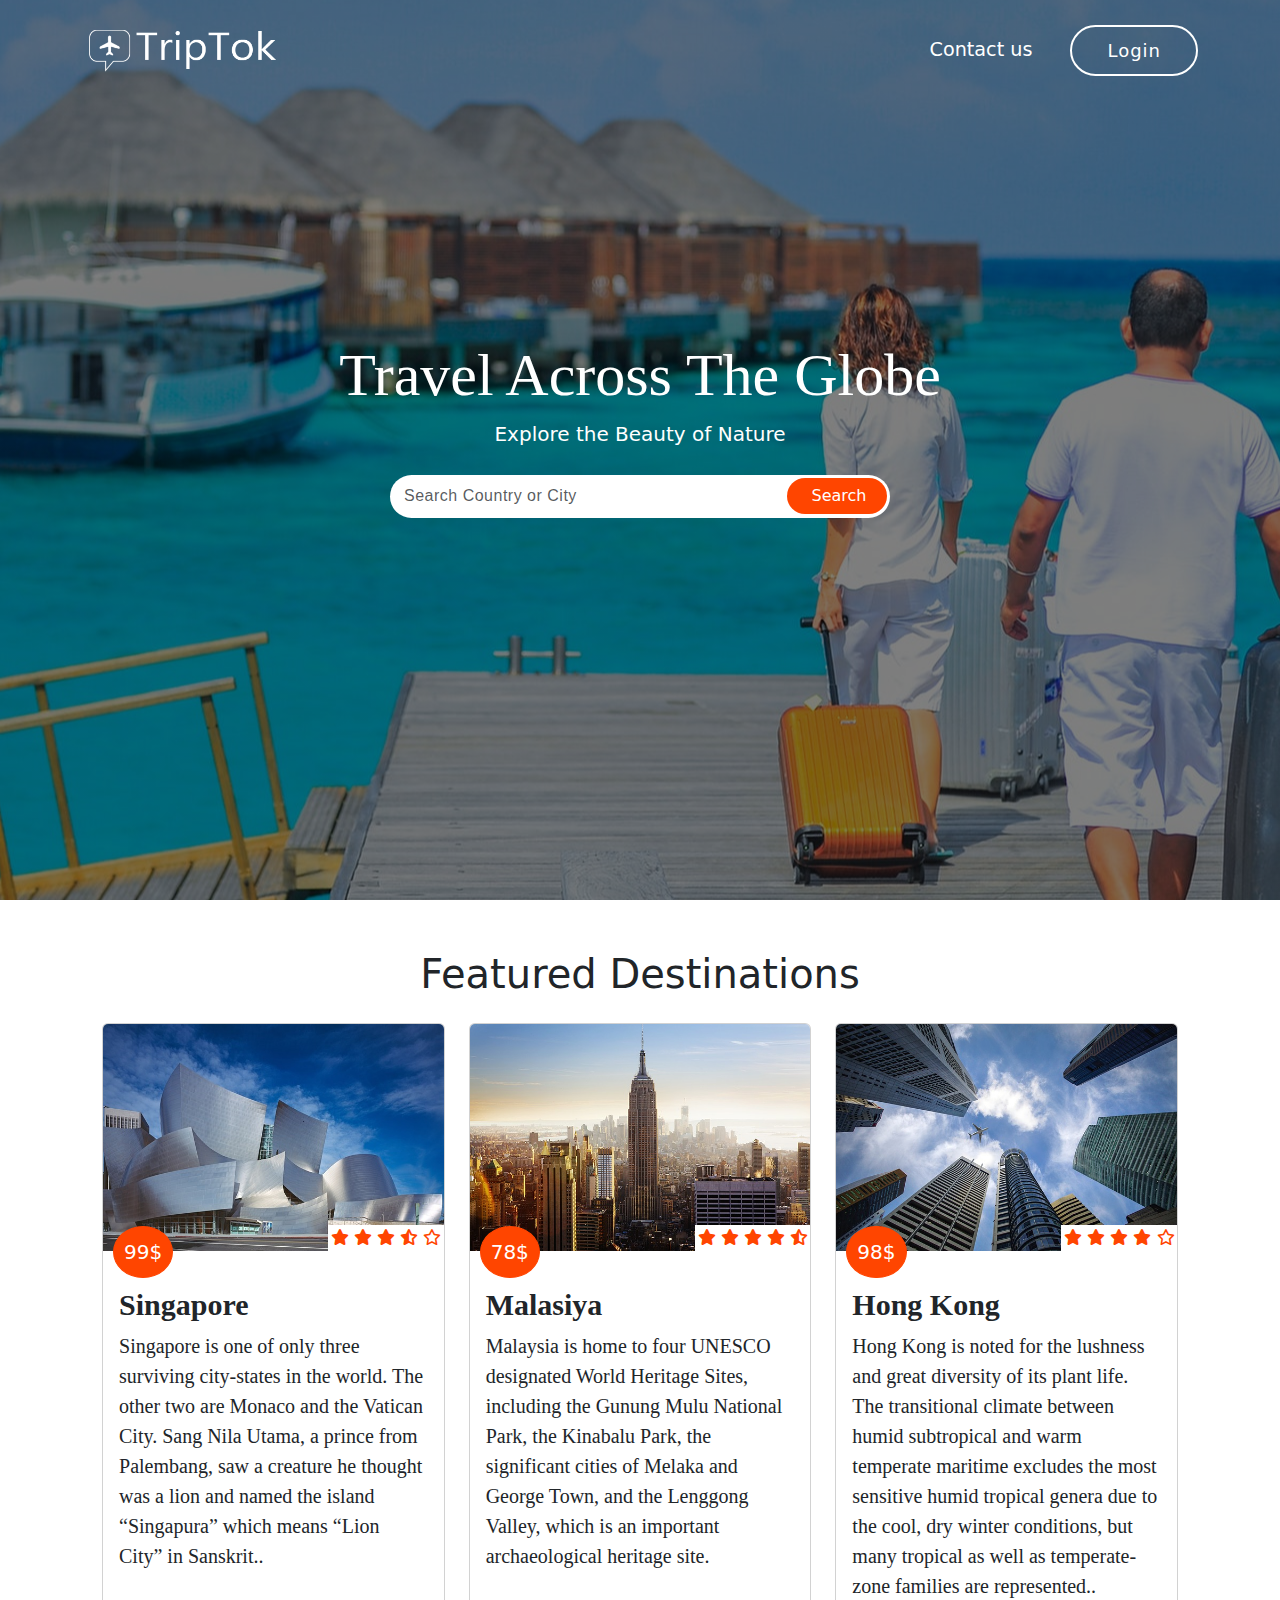
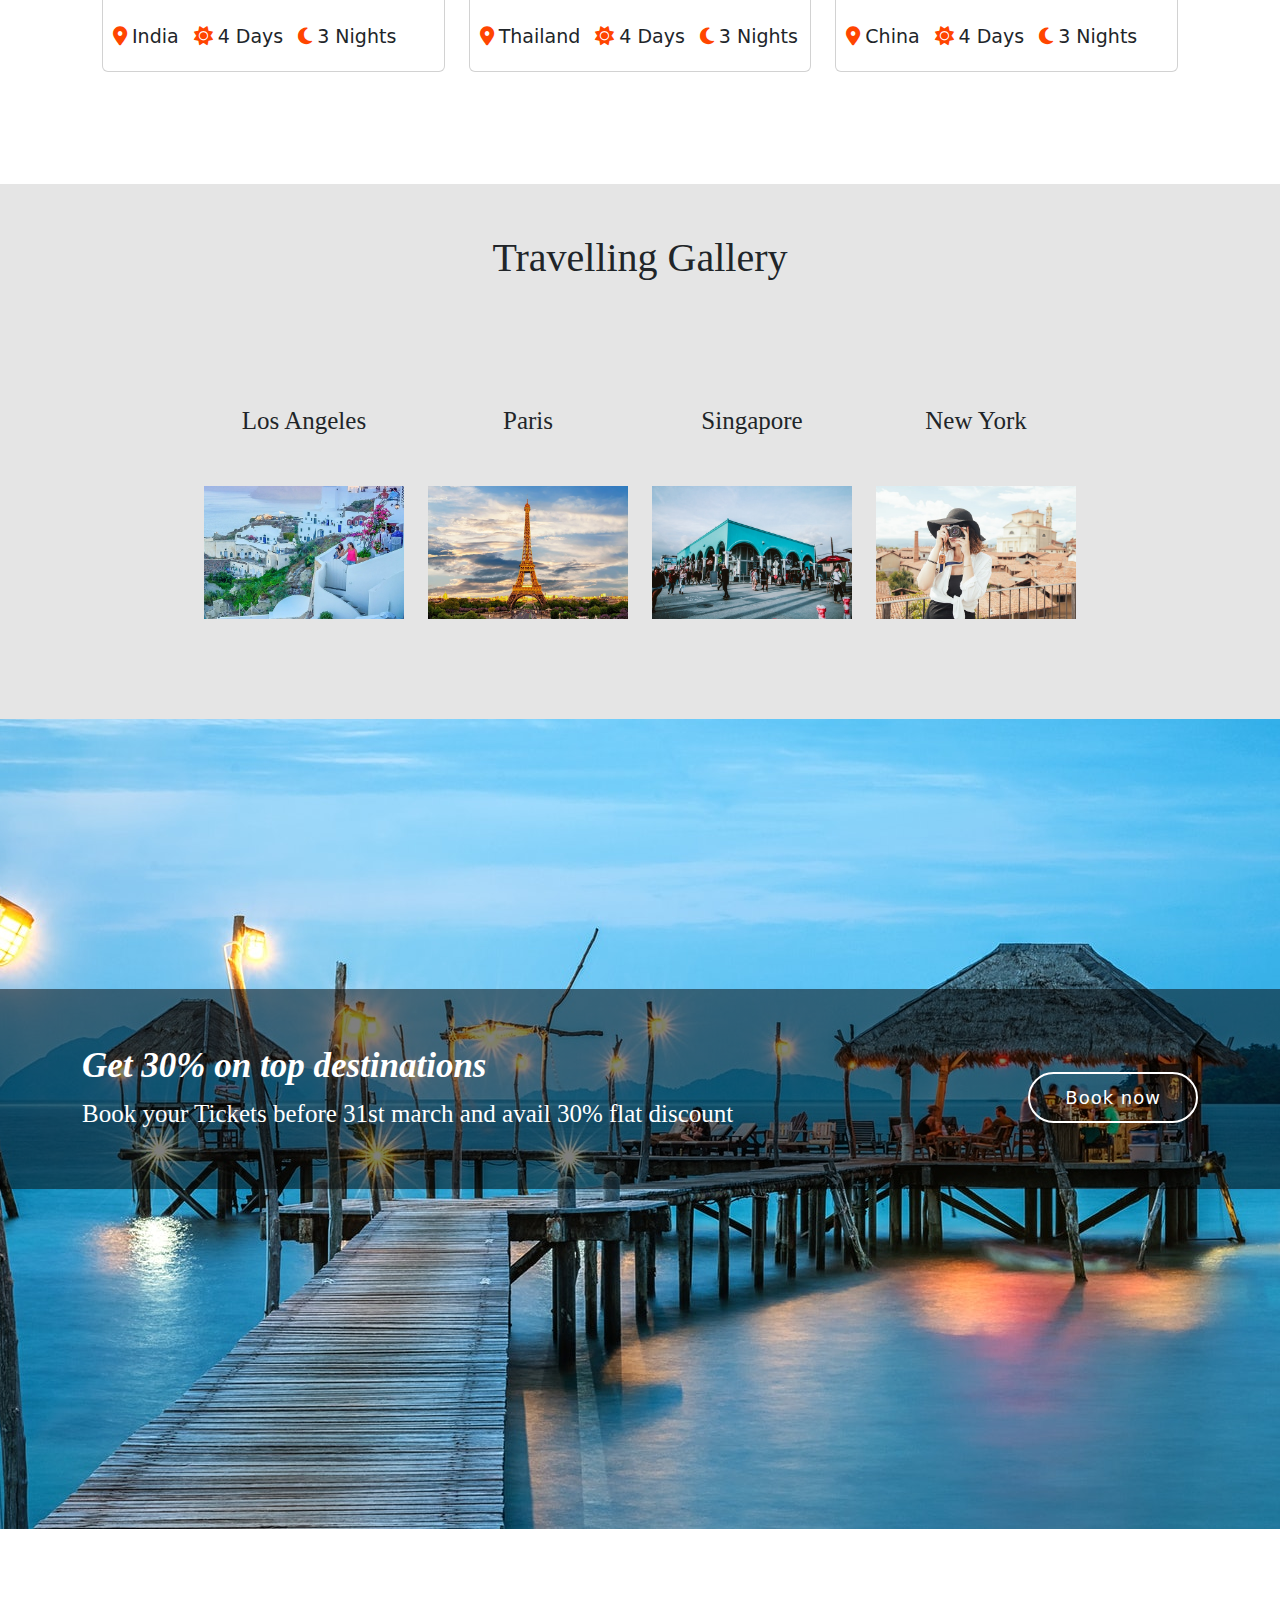
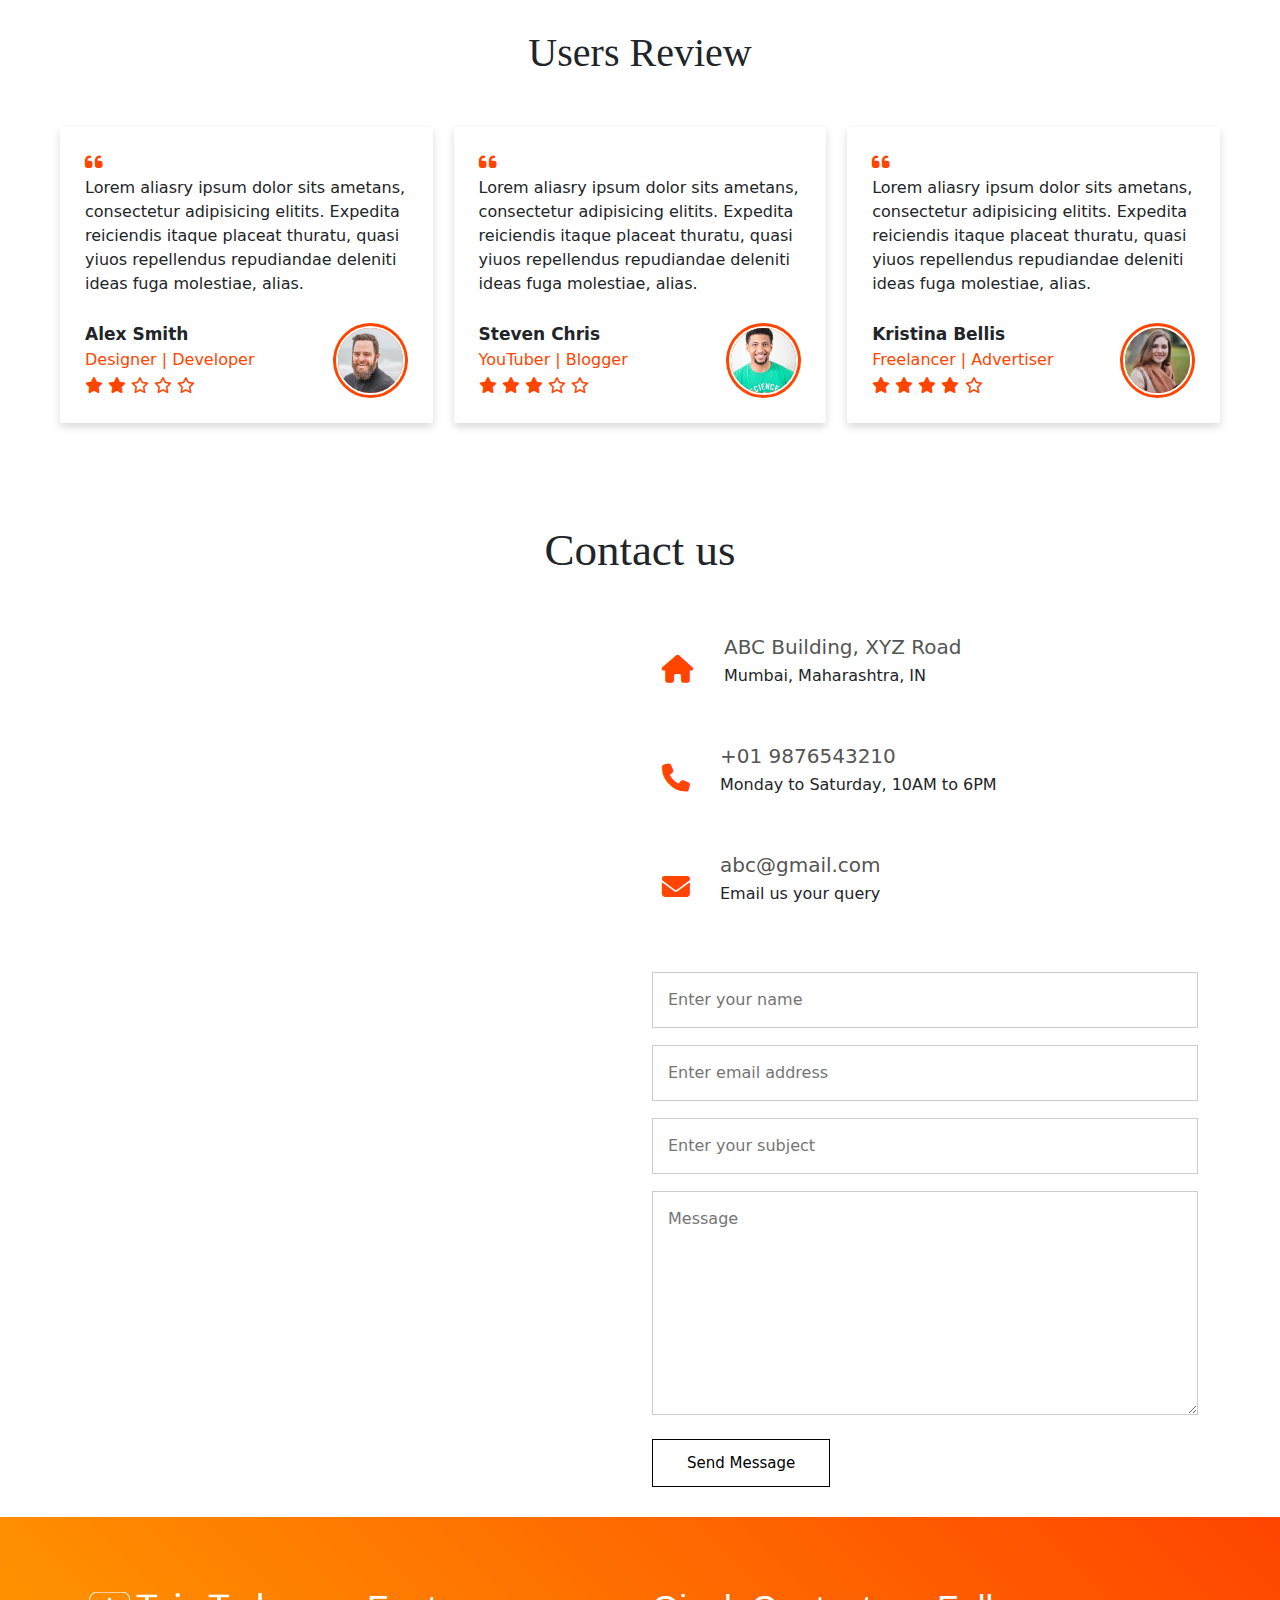
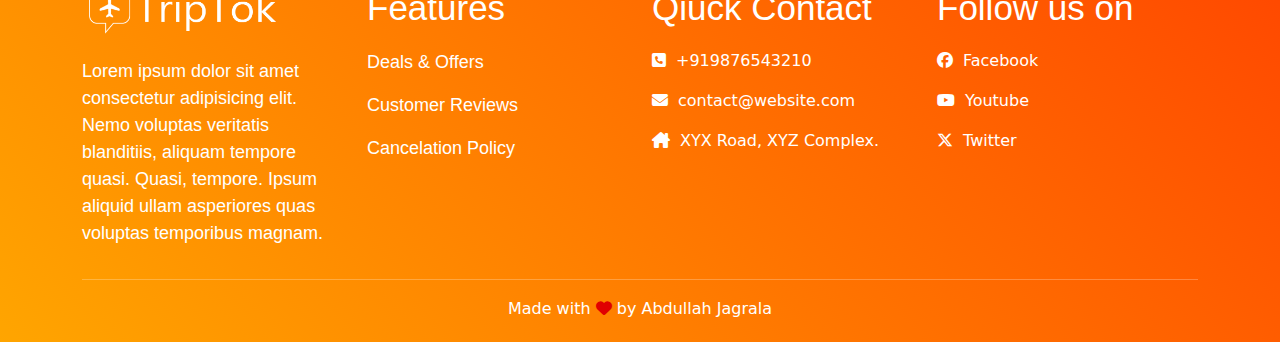
<file: index.html>
<!DOCTYPE html>
<html lang="en">

<head>
    <meta charset="UTF-8">
    <meta name="viewport" content="width=device-width, initial-scale=1.0">
    <title>TripTok</title>
    <link rel="icon" href="/images/triptok-logo.png" type="image/png">

    <link rel="stylesheet" href="css/style.css">
    <link rel="stylesheet" href="css/responsive.css">

    <link href="https://cdn.jsdelivr.net/npm/bootstrap@5.0.2/dist/css/bootstrap.min.css" rel="stylesheet">

    <link rel="stylesheet" href="https://cdnjs.cloudflare.com/ajax/libs/font-awesome/6.4.2/css/all.min.css" />



</head>

<body>
    <div class="banner">

        <header>

            <nav class="navbar navbar-expand-lg navigation-wrap">
                <div class="container">
                    <a class="navbar-brand" href="#">
                        <img src="images/triptok.png" alt="logo" class="img-fluid img-logo">
                    </a>
                    <button class="navbar-toggler" type="button" data-bs-toggle="collapse" data-bs-target="#navbarNav"
                        aria-controls="navbarNav" aria-expanded="false"  aria-label="Toggle navigation">
                        <span class="navbar-toggler-icon">
                            <i class="fa-solid fa-bars" style="color: #ffffff;"></i>
                        </span>
                    </button>
                    <div class="collapse navbar-collapse" id="navbarNav">
                        <ul class="navbar-nav ms-auto">
                            <li class="nav-item">
                                <a class="nav-link" href="#contact">Contact us</a>
                            </li>
                            <li class="nav-item">
                                <a class="btn main-btn" href="./Login-Page/login-Page.html">Login</a>
                            </li>
                        </ul>
                    </div>
                </div>
            </nav>

            <div class="container">
                <div class="row">
                    <h1 class="main-head">Travel across the globe</h1>
                    <p class="sub-head">Explore the Beauty of Nature</p>
                </div>
                <div class="input-group">
                    <input type="text" name="Search" id="search" class="form-control"
                        placeholder="Search Country or City">
                    <div class="input-group-append">
                        <button type="submit" class="input-group-text btn">Search</button>
                    </div>
                </div>
            </div>

        </header>

    </div>

    <!-- features -->

    <section id="features">
        <div class="container">
            <h1>Featured Destinations</h1>

            <div class="row card-group m-lg-2 m-md-3 m-sm-1">
                <div class="col-lg-4 mb-1">
                    <div class="card h-100">
                        <img src="/images/1.jpg" class="card-img-top" alt="Singapore">
                        <div class="money-rating">
                            <div class="money">99$</div>
                            <div class="rating">
                                <i class="fa-solid fa-star "></i>
                                <i class="fa-solid fa-star"></i>
                                <i class="fa-solid fa-star"></i>
                                <i class="fa-solid fa-star-half-stroke"></i>
                                <i class="fa-regular fa-star"></i>
                            </div>
                        </div>
                        <div class="card-body">
                            <h5 class="card-title card-head">Singapore</h5>
                            <p class="card-text card-para">Singapore is one of only three surviving city-states in the
                                world. The other two are Monaco and the Vatican City. Sang Nila Utama, a prince from
                                Palembang, saw a creature he thought was a lion and named the island “Singapura” which
                                means
                                “Lion City” in Sanskrit..</p>
                        </div>
                        <div class="tour-pkgs">
                            <div class="location">
                                <i class="fa-solid fa-location-dot fa-bounce"></i>
                                <p>India</p>
                            </div>
                            <div class="day">
                                <i class="fa-solid fa-sun"></i>
                                <p>4 Days</p>
                            </div>
                            <div class="night">
                                <i class="fa-solid fa-moon"></i>
                                <p>3 Nights</p>
                            </div>
                        </div>
                    </div>
                </div>
                <div class="col-lg-4 mb-1">
                    <div class="card h-100">
                        <img src="/images/2.jpg" class="card-img-top" alt="Malasiya">
                        <div class="money-rating">
                            <div class="money">78$</div>
                            <div class="rating">
                                <i class="fa-solid fa-star"></i>
                                <i class="fa-solid fa-star"></i>
                                <i class="fa-solid fa-star"></i>
                                <i class="fa-solid fa-star"></i>
                                <i class="fa-solid fa-star-half-stroke"></i>
                            </div>
                        </div>
                        <div class="card-body">
                            <h5 class="card-title card-head">Malasiya</h5>
                            <p class="card-text card-para">Malaysia is home to four UNESCO designated World Heritage
                                Sites,
                                including the Gunung Mulu National Park, the Kinabalu Park, the significant cities of
                                Melaka
                                and George Town, and the Lenggong Valley, which is an important archaeological heritage
                                site.</p>
                        </div>
                        <div class="tour-pkgs">
                            <div class="location">
                                <i class="fa-solid fa-location-dot fa-bounce"></i>
                                <p>Thailand</p>
                            </div>
                            <div class="day">
                                <i class="fa-solid fa-sun"></i>
                                <p>4 Days</p>
                            </div>
                            <div class="night">
                                <i class="fa-solid fa-moon"></i>
                                <p>3 Nights</p>
                            </div>
                        </div>
                    </div>
                </div>
                <div class="col-lg-4 mb-1">
                    <div class="card h-100">
                        <img src="/images/3.jpg" class="card-img-top" alt="Hong Kong">
                        <div class="money-rating">
                            <div class="money">98$</div>
                            <div class="rating">
                                <i class="fa-solid fa-star"></i>
                                <i class="fa-solid fa-star"></i>
                                <i class="fa-solid fa-star"></i>
                                <i class="fa-solid fa-star"></i>
                                <i class="fa-regular fa-star"></i>
                            </div>
                        </div>
                        <div class="card-body">
                            <h5 class="card-title card-head">Hong Kong</h5>
                            <p class="card-text card-para">Hong Kong is noted for the lushness and great diversity of
                                its
                                plant life. The transitional climate between humid subtropical and warm temperate
                                maritime
                                excludes the most sensitive humid tropical genera due to the cool, dry winter
                                conditions,
                                but many tropical as well as temperate-zone families are represented..</p>
                        </div>
                        <div class="tour-pkgs">
                            <div class="location">
                                <i class="fa-solid fa-location-dot fa-bounce"></i>
                                <p>China</p>
                            </div>
                            <div class="day">
                                <i class="fa-solid fa-sun"></i>
                                <p>4 Days</p>
                            </div>
                            <div class="night">
                                <i class="fa-solid fa-moon"></i>
                                <p>3 Nights</p>
                            </div>
                        </div>
                    </div>
                </div>
            </div>
        </div>
    </section>


    <!-- Travelling-Gallery -->

    <section id="t-gallery">
        <div class="container">
            <h1>Travelling Gallery</h1>
            <div class="row g-grid g-4">
                <div class="col-lg-3 col-sm-10">
                    <h1>Los Angeles</h1>
                    <img src="/images/travel-1.jpg" class="card-img-top" alt="">

                </div>
                <div class="col-lg-3 col-sm-10">
                    <h1>Paris</h1>
                    <img src="/images/travel-2.jpg" class="card-img-top" alt="">

                </div>
                <div class="col-lg-3 col-sm-10">
                    <h1>Singapore</h1>
                    <img src="/images/travel-3.jpg" class="card-img-top" alt="">

                </div>
                <div class="col-lg-3 col-sm-10">
                    <h1>New York</h1>
                    <img src="/images/travel-4.jpg" class="card-img-top" alt="">

                </div>

            </div>
        </div>
    </section>

    <!-- Offer Section -->

    <section id="offers">
        <div class="container-fluid content">
            <nav class="navbar navbar-expand-lg navigation-wrap">
                <div class="container">
                    <div class="offers-discount">
                        <h3>Get 30% on top destinations</h3>
                        <p>Book your Tickets before 31st march and avail 30% flat discount</p>
                    </div>
                    <div class="offer-btn" id="offerBtn">
                        <ul class="navbar-nav ms-auto">
                            <li class="offer-item">
                                <a class="btn main-btn">Book now</a>
                            </li>
                        </ul>
                    </div>
                </div>
            </nav>
        </div>
    </section>

    <!-- Testimonials Section -->

    <section id="testimonials">
        <div class="conatiner">
            <div class="test-head">
                <h1>Users Review</h1>
            </div>
            <div class="test-cards">
                <div class="wrapper">
                    <div class="box">
                        <i class="fas fa-quote-left quote"></i>
                        <p>Lorem aliasry ipsum dolor sits ametans, consectetur adipisicing elitits. Expedita reiciendis
                            itaque placeat thuratu, quasi yiuos repellendus repudiandae deleniti ideas fuga molestiae,
                            alias.</p>
                        <div class="content">
                            <div class="info">
                                <div class="name">Alex Smith</div>
                                <div class="job">Designer | Developer</div>
                                <div class="stars">
                                    <i class="fas fa-star"></i>
                                    <i class="fas fa-star"></i>
                                    <i class="far fa-star"></i>
                                    <i class="far fa-star"></i>
                                    <i class="far fa-star"></i>
                                </div>
                            </div>
                            <div class="image">
                                <img src="images/user1.jpg" alt="">
                            </div>
                        </div>
                    </div>
                    <div class="box">
                        <i class="fas fa-quote-left quote"></i>
                        <p>Lorem aliasry ipsum dolor sits ametans, consectetur adipisicing elitits. Expedita reiciendis
                            itaque placeat thuratu, quasi yiuos repellendus repudiandae deleniti ideas fuga molestiae,
                            alias.</p>
                        <div class="content">
                            <div class="info">
                                <div class="name">Steven Chris</div>
                                <div class="job">YouTuber | Blogger</div>
                                <div class="stars">
                                    <i class="fas fa-star"></i>
                                    <i class="fas fa-star"></i>
                                    <i class="fas fa-star"></i>
                                    <i class="far fa-star"></i>
                                    <i class="far fa-star"></i>
                                </div>
                            </div>
                            <div class="image">
                                <img src="images/user2.jpg" alt="">
                            </div>
                        </div>
                    </div>
                    <div class="box">
                        <i class="fas fa-quote-left  quote"></i>
                        <p>Lorem aliasry ipsum dolor sits ametans, consectetur adipisicing elitits. Expedita reiciendis
                            itaque placeat thuratu, quasi yiuos repellendus repudiandae deleniti ideas fuga molestiae,
                            alias.</p>
                        <div class="content">
                            <div class="info">
                                <div class="name">Kristina Bellis</div>
                                <div class="job">Freelancer | Advertiser</div>
                                <div class="stars">
                                    <i class="fas fa-star"></i>
                                    <i class="fas fa-star"></i>
                                    <i class="fas fa-star"></i>
                                    <i class="fas fa-star"></i>
                                    <i class="far fa-star"></i>
                                </div>
                            </div>
                            <div class="image">
                                <img src="images/user3.jpg" alt="">
                            </div>
                        </div>
                    </div>
                </div>
            </div>
        </div>
    </section>

    <!-- Contact us Section -->

    <section id="contact">
        <div class="container">
            <h1>Contact us</h1>
            <div class="row">
                <div class="col-md-6">
                    <div class="location">
                        <iframe
                            src="https://www.google.com/maps/embed?pb=!1m18!1m12!1m3!1d241316.6433245963!2d72.74109852168137!3d19.08252232266246!2m3!1f0!2f0!3f0!3m2!1i1024!2i768!4f13.1!3m3!1m2!1s0x3be7c6306644edc1%3A0x5da4ed8f8d648c69!2sMumbai%2C%20Maharashtra!5e0!3m2!1sen!2sin!4v1677433747263!5m2!1sen!2sin"
                            width="100%" height="300" style="border:0;" allowfullscreen="" loading="lazy"
                            referrerpolicy="no-referrer-when-downgrade"></iframe>
                    </div>
                </div>
                <div class="col-md-6">
                    <div class="contact-us">
                        <div class="contact-col">
                            <div>
                                <i class="fa fa-home"></i>
                                <span>
                                    <h5>ABC Building, XYZ Road</h5>
                                    <p>Mumbai, Maharashtra, IN</p>
                                </span>
                            </div>
                            <div>
                                <i class="fa fa-phone"></i>
                                <span>
                                    <h5>+01 9876543210</h5>
                                    <p>Monday to Saturday, 10AM to 6PM</p>
                                </span>
                            </div>
                            <div>
                                <i class="fa fa-envelope"></i>
                                <span>
                                    <h5>abc@gmail.com</h5>
                                    <p>Email us your query</p>
                                </span>
                            </div>
                        </div>
                        <div class="contact-col">
                            <form action="#" method="#">
                                <input type="text" name="name" placeholder="Enter your name" required>
                                <input type="email" name="email" placeholder="Enter email address" required>
                                <input type="text" name="subject" placeholder="Enter your subject" required>
                                <textarea rows="8" name="message" placeholder="Message"></textarea>
                                <button type="submit" class="hero-btn red-btn">Send Message</button>
                            </form>
                        </div>
                    </div>
                </div>
            </div>
        </div>
    </section>

    <!-- Footer Section -->

    <section id="footer">
        <div class="container">
            <div class="row">
                <div class="col-lg-3">
                    <img src="/images/triptok.png" alt="">
                    <p class="about">Lorem ipsum dolor sit amet consectetur adipisicing elit. Nemo voluptas veritatis
                        blanditiis, aliquam tempore quasi. Quasi, tempore. Ipsum aliquid ullam asperiores quas voluptas
                        temporibus magnam.</p>
                </div>
                <div class="col-lg-3">
                    <h3>Features</h3>
                    <p class="features">Deals & Offers</p>
                    <p class="features">Customer Reviews</p>
                    <p class="features">Cancelation Policy</p>
                </div>
                <div class="col-lg-3">
                    <h3>Qiuck Contact</h3>
                    <div class="qc-list">
                        <i class="fa-solid fa-square-phone"></i>
                        <p>+919876543210</p>
                    </div>
                    <div class="qc-list">
                        <i class="fa-solid fa-envelope"></i>
                        <p>contact@website.com</p>
                    </div>
                    <div class="qc-list">
                        <i class="fa-solid fa-house-chimney"></i>
                        <p>XYX Road, XYZ Complex.</p>
                    </div>
                </div>
                <div class="col-lg-3">
                    <h3>Follow us on</h3>
                    <div class="social-media-list">
                        <i class="fa-brands fa-facebook"></i>
                        <p>Facebook</p>
                    </div>
                    <div class="social-media-list">
                        <i class="fa-brands fa-youtube"></i>
                        <p>Youtube</p>
                    </div>
                    <div class="social-media-list">
                        <i class="fa-brands fa-x-twitter"></i>
                        <p>Twitter</p>
                    </div>
                </div>
            </div>
            <hr style="height: 2px;">
            <p class="copywrite"> Made with <i class="fa-solid fa-heart fa-beat" style="color: #e00000;"></i> by
                Abdullah Jagrala
            </p>
        </div>
    </section>

    <script src="https://cdn.jsdelivr.net/npm/bootstrap@5.0.2/dist/js/bootstrap.bundle.min.js"></script>
</body>

</html>
</file>
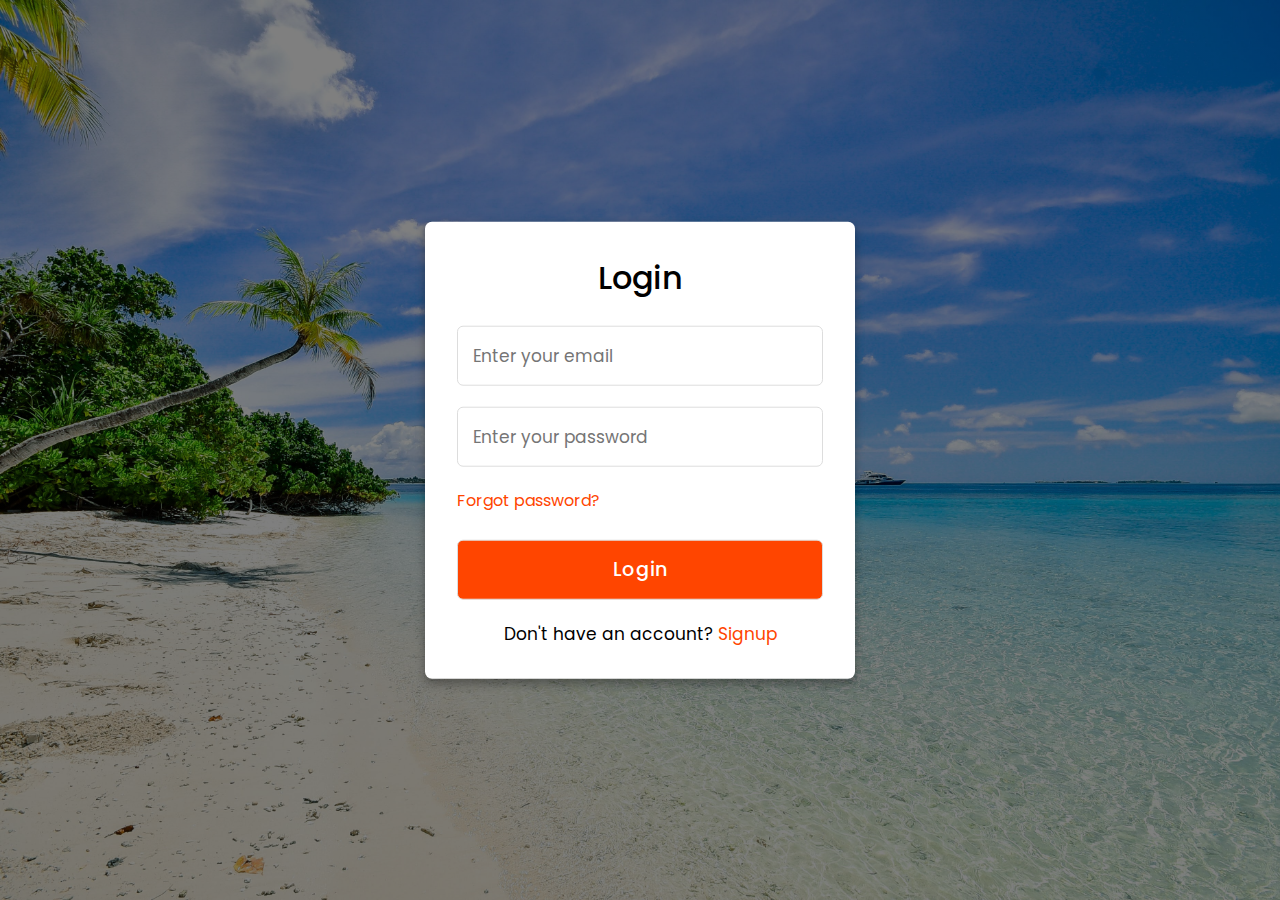
<file: Login-Page/login-Page.html>
<!DOCTYPE html>
<html lang="en">

<head>
    <meta charset="UTF-8">
    <meta name="viewport" content="width=device-width, initial-scale=1.0">
    <meta http-equiv="X-UA-Compatible" content="ie=edge">
    <title>Login Page</title>
    <!---Custom CSS File--->
    <link rel="stylesheet" href="./CSS/style.css">
</head>

<body>
    <div class="container">
        <input type="checkbox" id="check">
        <div class="login form">
            <header>Login</header>
            <form action="#">
                <input type="text" placeholder="Enter your email">
                <input type="password" placeholder="Enter your password">
                <a href="#">Forgot password?</a>
                <input type="button" class="button" value="Login">
            </form>
            <div class="signup">
                <span class="signup">Don't have an account?
                    <label for="check">Signup</label>
                </span>
            </div>
        </div>
        <div class="registration form">
            <header>Signup</header>
            <form action="#">
                <input type="text" placeholder="Enter your email">
                <input type="password" placeholder="Create a password">
                <input type="password" placeholder="Confirm your password">
                <input type="button" class="button" value="Signup">
            </form>
            <div class="signup">
                <span class="signup">Already have an account?
                    <label for="check">Login</label>
                </span>
            </div>
        </div>
    </div>
</body>

</html>
</file>
<file: css/style.css>
@import url('https://fonts.googleapis.com/css2?family=Poppins:wght@200;300;400;500;600;700&display=swap');
@import url('https://fonts.google.com/specimen/Quicksand');
@import url('https://fonts.google.com/specimen/Homemade+Apple');

* {
    margin: 0;
    padding: 0;
    box-sizing: border-box;
}

html {
    overflow-x: hidden;
    scroll-behavior: smooth;
    scroll-padding-top: 4rem;
  }
  
  html::-webkit-scrollbar {
    width: .5rem;
  }
  
  html::-webkit-scrollbar-track {
    background: transparent;
  }
  
  html::-webkit-scrollbar-thumb {
    background-color: #FF4500;
  }

/* Banner section */

.banner {
    background: linear-gradient(rgba(0, 0, 0, 0.5), rgba(0, 0, 0, 0.5)), url(../images/banner1.jpg);
    background-position: center;
    background-repeat: no-repeat;
    height: 100vh;
    width: 100%;
}

header .navigation-wrap {
    padding-top: 20px;
}

.navigation-wrap .img-logo {
    width: 200px;
}

.navigation-wrap .nav-link {
    text-decoration: none;
    font-size: larger;
    font-weight: 500;
    color: #fff;
    margin-right: 30px;
    margin-top: 3.5px;
    transition: .5s ;
}

.navigation-wrap .nav-link:hover {
    color: orangered;
}

.navigation-wrap .main-btn {
    display: inline-block;
    background: transparent;
    border: 2px solid #fff;
    border-radius: 40px;
    padding: 10px 35px;
    font-size: 18px;
    font-weight: 500;
    letter-spacing: 1px;
    color: #fff;
}

.navigation-wrap .main-btn:hover {
    color: orangered;
    border: 2px solid orangered;
}

.navigation-wrap .navbar-toggler {
    border: transparent;
}

header .container .row {
    align-items: center;
    justify-content: center;
    color: #fff;
    margin-top: 250px;
}

header .container .row .main-head {
    text-align: center;
    justify-content: center;
    font-size: 60px;
    font-family: pacificio;
    font-weight: 500;
    text-transform: capitalize;
    font-family: cursive;
}

header .container .row .sub-head {
    font-size: 20px;
    text-align: center;
    justify-content: center;
    font-weight: 500;
}

.input-group {
    width: 90%;
    max-width: 500px;
    border-radius: 25px;
    background: #fff;
    margin: auto;
    padding: .5px;
    margin-top: 10px;
    outline: none;
}

.input-group .form-control {
    border-radius: 25px;
    margin: 1.5px;
    border: 0;
    font-family: 'Lucida Sans', 'Lucida Sans Regular', 'Lucida Grande', 'Lucida Sans Unicode', Geneva, Verdana, sans-serif;
    letter-spacing: .5px;
}

.input-group .input-group-text {
    width: 100px;
    background-color: orangered;
    border: 0;
    border-radius: 25px;
    margin: 3px;
    color: #fff;
    box-shadow: none;
    padding-left: 25px;
    padding-right: 25px;
}

.input-group .input-group-text:hover {
    background-color: rgb(222, 59, 0);
    color: #fff;
}

/* Features section */

#features {
    /* margin: 100px; */
    overflow: hidden;
}

#features h1 {
    text-align: center;
    margin-top: 50px;
    margin-bottom: 25px;
    font-family: 'Quicksand' sans-serif;

}

#features .card-group {
    justify-content: center;
}

#features .card-head {
    font-size: 30px;
    font-weight: bolder;
    font-family: Cambria, Cochin, Georgia, Times, 'Times New Roman', serif;
}

#features .card-para {
    font-size: 20px;
    font-family: Georgia, 'Times New Roman', Times, serif;
    font-weight: 500;
}

#features .card-body {
    margin-top: 20px;
}

#features .money-rating {
    position: relative;
}

#features .money-rating .money {
    position: absolute;
    z-index: 10;
    border: 1px solid orangered;
    padding: 10px;
    border-radius: 50%;
    color: #fff;
    background-color: orangered;
    font-size: 20px;
    margin-left: 10px;
    margin-top: -25px;
}

#features .money-rating .rating {
    margin-left: 71%;
    margin-bottom: -30px;
    border: 1px solid #fff;
    background-color: #fff;
    margin-top: -26px;
    padding-left: 2px;
}

#features .money-rating .rating .fa-star {
    color: orangered;
    margin-bottom: -10px;
}

#features .money-rating .rating .fa-star-half-stroke {
    color: orangered;
}

#features .tour-pkgs {
    display: flex;
    justify-content: flex-start;
    position: relative;
}

#features .tour-pkgs .location,
.day,
.night {
    display: flex;
    text-align: center;
    font-size: 19px;
    font-weight: 500;
    margin: 5px;
}

#features .fa-location-dot,
.fa-sun,
.fa-moon {
    color: orangered;
    margin: 5px;
}

/* Travelling Gallery section */

#t-gallery {
    overflow: hidden;
    margin: 100px 0 0;
    background: linear-gradient(rgba(0, 0, 0, 0.1), rgba(0, 0, 0, 0.1));
}

#t-gallery h1 {
    text-align: center;
    margin-bottom: 50px;
    margin-top: 50px;
    font-family: cursive;
}

#t-gallery .g-grid {
    margin: 50px 110px 100px;
}

#t-gallery .g-grid .col-lg-3 img {
    cursor: pointer;
    width: 100%;
    transition: 0.5s all ease-in-out;
}

#t-gallery .g-grid .col-lg-3 img:hover {
    transform: scale(1.1);
}

/* Offers section */

#offers {
    background: url(../images/banner2.jpg);
    background-position: center;
    background-repeat: no-repeat;
    height: 90vh;
    width: 100%;
}

#offers .content {
    background: linear-gradient(rgba(0, 0, 0, 0.5), rgba(0, 0, 0, 0.5));
    height: 250px;
    margin-top: 300px;
    position: absolute;
}

#offers .container {
    margin-top: 80px;
}

#offers .container .offers-discount h3 {
    font-size: 45px;
    color: #fff;
    font-weight: 700;
    font-style: italic;
    font-family: math;
}

#offers .container .offers-discount p {
    font-size: 25px;
    color: #fff;
    font-weight: 500;
    font-family: math;
}

#offers .main-btn:hover {
    color: orangered;
}

/* Testimonials */

#testimonials .test-head {
    margin: 100px 0 0;
    overflow: hidden;
}

#testimonials .test-head h1 {
    text-align: center;
    margin-bottom: 50px;
    font-family: cursive;
}

#testimonials .test-cards {
    display: flex;
    justify-content: space-evenly;
    margin-bottom: 100px;
}

#testimonials .wrapper {
    max-width: 1200px;
    margin: auto;
    padding: 0 20px;
    display: flex;
    flex-wrap: wrap;
    align-items: center;
    justify-content: space-between;
}

#testimonials .wrapper .box {
    background: #fff;
    width: calc(33% - 10px);
    padding: 25px;
    border-radius: 3px;
    box-shadow: 0px 4px 8px rgba(0, 0, 0, 0.15);
}

#testimonials .wrapper .box i.quote {
    font-size: 20px;
    color: orangered;
}

#testimonials .wrapper .box .content {
    display: flex;
    flex-wrap: wrap;
    align-items: center;
    justify-content: space-between;
    padding-top: 10px;
}

#testimonials .box .info .name {
    font-weight: 600;
    font-size: 17px;
}

#testimonials .box .info .job {
    font-size: 16px;
    font-weight: 500;
    color: orangered;
}

#testimonials .box .info .stars {
    margin-top: 2px;
}

#testimonials .box .info .stars i {
    color: orangered;
}

#testimonials .box .content .image {
    height: 75px;
    width: 75px;
    padding: 3px;
    background: orangered;
    border-radius: 50%;
}

#testimonials .content .image img {
    height: 100%;
    width: 100%;
    object-fit: cover;
    border-radius: 50%;
    border: 2px solid #fff;
}

#testimonials .box:hover .content .image img {
    border-color: #fff;
}

/* Contact Us Section */

#contact h1 {
    text-align: center;
/*     margin-bottom: 100px; */
    font-family: cursive;
    font-size: 45px;
}

#contact .location{
    width: 80%;
    margin: auto;
    padding: 80px 0;
}

#contact .location iframe{
    width: 100%;
/*     margin-bottom: 100px; */
}

#contact.contact-us{
    width: 80%;
    margin: auto;
}

#contact .contact-col{
    flex-basis: 48%;
    margin-bottom: 30px;
    margin-top: 50px
}

#contact .contact-col div{
    display: flex;
    align-items: center;
    margin-bottom: 40px;
}

#contact .contact-col div .fa{
    font-size: 28px;
    color: orangered;
    margin: 10px;
    margin-right: 30px;
}

#contact .contact-col div p{
    padding: 0;
}

#contact .contact-col div h5{
    font-size: 20px;
    margin-bottom: 5px;
    color: #555;
    font-weight: 400;
}

#contact .contact-col input, .contact-col textarea{
    width: 100%;
    padding: 15px;
    margin-bottom: 17px;
    outline: none;
    border: 1px solid #ccc;
    box-sizing: border-box;
}

#contact .hero-btn {
    display: inline-block;
    text-decoration: none;
    color: #000000;
    border: 1px solid #000000;
    padding: 12px 34px;
    font-size: 15px;
    background: transparent;
    position: relative;
    cursor: pointer;
}

#contact .hero-btn:hover {
    border: 1px solid orangered;
    background: orangered;
    transition: 0.5s;
    color: #fff;
}


/* Footer Section */

#footer {
    background: linear-gradient(45deg, orange, orangered);
    padding: 70px 0 5px;
    color: #fff;
}

#footer .row {
    justify-content: space-evenly;
}

#footer .row .col-lg-3 img {
    width: 200px;
    margin-bottom: 20px;
}

#footer .row .col-lg-3 .about {
    font-size: 18px;
    font-family: 'Trebuchet MS', 'Lucida Sans Unicode', 'Lucida Grande', 'Lucida Sans', Arial, sans-serif;
}

#footer .row .col-lg-3 h3 {
    font-size: 35px;
    margin-bottom: 20px;
    font-family: 'Trebuchet MS', 'Lucida Sans Unicode', 'Lucida Grande', 'Lucida Sans', Arial, sans-serif;
}

#footer .row .col-lg-3 .features {
    font-size: 18px;
    font-family: 'Trebuchet MS', 'Lucida Sans Unicode', 'Lucida Grande', 'Lucida Sans', Arial, sans-serif;
}

#footer .row .col-lg-3 .qc-list {
    display: flex;
    text-align: center;
    align-items: baseline;
}

#footer .row .col-lg-3 .qc-list p {
    margin-left: 10px;
}

#footer .row .col-lg-3 .social-media-list {
    display: flex;
    text-align: center;
    align-items: baseline;
}

#footer .row .col-lg-3 .social-media-list p {
    margin-left: 10px;
}

#footer .copywrite  {
    text-align: center;
}
</file>
<file: css/responsive.css>
/* 1440px */

@media (max-width: 1440px) {

  /* Features Section */

  #features .money-rating .rating {
    margin-left: 70%;
  }

  /* Offers Section */

  #offers .content {
    height: 200px;
    margin-top: 270px;
  }

  #offers .container {
    margin-top: 48px;
  }

  #offers .container .offers-discount h3 {
    font-size: 35px;
    font-weight: 600;
  }
}

                                                      /* 1024px */

@media (max-width: 1024px) {

  /* Features Section */

  #features .money-rating .rating {
    margin-left: 59%;
  }

  #features .container .card {
    height: fit-content;
  }

  #features .card-head {
    font-size: 30px;
  }


  #features .card-para {
    font-size: 16px;
    font-weight: 500;
  }

  #features .tour-pkgs .location,
  .day,
  .night {
    font-size: 14.5px;
    margin: 1.5px;
  }
}


                                                      /* 768px */

@media (max-width: 768px) {

  /* Features Section */

  #features .money-rating .rating {
    margin-left: 82%;
  }

  #features .card-head {
    font-size: 30px;
  }

  #features .tour-pkgs .location,
  .day,
  .night {
    font-size: 16.5px;
    margin: 1.5px;
  }

  /* Offers Section */

  #offers .content {
    height: 200px;
    margin-top: 260px;
  }

  #offers .container {
    margin-top: 26px;
  }

  #offers .container .offers-discount h3 {
    font-size: 25.5px;
    font-weight: 600;
  }

  #offers .container .offers-discount p {
    font-size: 20px;
    font-weight: 500;
  }
}

                                                    /* 1045px */

@media (max-width: 1045px) {
  #testimonials .wrapper .box {
    width: calc(50% - 10px);
    margin: 10px 0;
  }
}

                                                    /* 702px */

@media (max-width: 702px) {
  #testimonials .wrapper .box {
    width: 100%;
  }
}

                                                      /* 425px */

@media (max-width: 425px) {

  /* Features Section */

  #features .money-rating .rating {
    /* margin-left: 45%; */
    margin-top: -22px;
  }

  #features .card-head {
    font-size: 27px;
  }

  #features .card-para {
    font-size: 14.5px;
  }

  #features .tour-pkgs .location,
  .day,
  .night {
    font-size: 12px;
    margin: 0.5px;
    align-items: baseline;
  }

  /* Offers Section */

  #offers .content {
    height: 225px;
    margin-top: 275px;
  }

  #offers .container {
    margin-top: 20px;
  }

  #offers .container .offers-discount h3 {
    font-size: 28px;
    font-weight: 600;
    margin-bottom: 5px;
  }
}
/* Additional Responsive */

@media (max-width: 1399px) {
  #features .money-rating .rating {
    margin-left: 66%;
  }
}

@media (max-width: 1199px) {
  #features .money-rating .rating {
    margin-left: 59%;
  }

  #features .tour-pkgs .location,
  .day,
  .night {
    font-size: 15px;
    margin: 0.5px;
    align-items: baseline;
  }
}

/* Feautures  */

@media (max-width: 991px) {

  #features .money-rating .rating {
    margin-left: 82%;
  }
}

@media (max-width: 767px) {

  #features .money-rating .rating {
    margin-left: 76%;
  }
}

@media (max-width: 575px) {

  #features .money-rating .rating {
    margin-left: 78%;
  }
}

@media (max-width: 532px) {

  #features .money-rating .rating {
    margin-left: 77%;
  }
}

@media (max-width: 519px) {

  #features .money-rating .rating {
    margin-left: 76.5%;
  }
}

@media (max-width: 509px) {

  #features .money-rating .rating {
    margin-left: 76%;
  }
}

@media (max-width: 499px) {

  #features .money-rating .rating {
    margin-left: 75.5%;
  }
}

@media (max-width: 489px) {

  #features .money-rating .rating {
    margin-left: 75%;
  }
}

@media (max-width: 480px) {

  #features .money-rating .rating {
    margin-left: 74%;
  }
}

@media (max-width: 462px) {

  #features .money-rating .rating {
    margin-left: 73%;
  }
}

@media (max-width: 446px) {

  #features .money-rating .rating {
    margin-left: 72%;
  }
}

@media (max-width: 431px) {

  #features .money-rating .rating {
    margin-left: 71%;
  }
}

@media (max-width: 417px) {

  #features .money-rating .rating {
    margin-left: 70%;
  }
}

@media (max-width: 404px) {

  #features .money-rating .rating {
    margin-left: 69%;
  }
}

@media (max-width: 392px) {

  #features .money-rating .rating {
    margin-left: 68%;
  }
}

@media (max-width: 380px) {

  #features .money-rating .rating {
    margin-left: 67%;
  }
}

@media (max-width: 370px) {

  #features .money-rating .rating {
    margin-left: 66%;
  }
}

@media (max-width: 359px) {

  #features .money-rating .rating {
    margin-left: 65%;
  }
}

@media (max-width: 344px) {

  #features .money-rating .rating {
    margin-left: 63.5%;
  }
}

@media (max-width: 337px) {

  #features .money-rating .rating {
    margin-left: 62%;
  }
}

@media (max-width: 324px) {

  #features .money-rating .rating {
    margin-left: 61%;
  }
}

@media (max-width: 317px) {

  #features .money-rating .rating {
    margin-left: 59.5%;
  }
}

@media (max-width: 306px) {

  #features .money-rating .rating {
    margin-left: 58%;
  }
}

@media (max-width: 296px) {

  #features .money-rating .rating {
    margin-left: 56.5%;
  }
}

/* T-Gallery */

@media (max-width: 1399px) {
  #t-gallery .container .row h1 {
    font-size: 25px;
  }
}

@media (max-width: 406px) {
  #t-gallery .container .row img {
    width: 150px;
    padding-right: 10px;
  }

  #t-gallery .container .row {
    align-items: center;
  }

  #t-gallery .container .row h1 {
    font-size: 20px;
  }  
}

@media (max-width: 378px) {
  #t-gallery .container .row h1 {
    font-size: 18px;
  }

  #t-gallery .container .row {
    align-items: center;
  }

  #t-gallery .container .row img {
    padding-right: 35px;
  }
}
</file>
<file: Login-Page/CSS/style.css>
/* Import Google font - Poppins */
@import url('https://fonts.googleapis.com/css2?family=Poppins:wght@200;300;400;500;600;700&display=swap');
*{
  margin: 0;
  padding: 0;
  box-sizing: border-box;
  font-family: 'Poppins', sans-serif;
}
body{
  min-height: 100vh;
  width: 100%;
  background: linear-gradient(rgba(0, 0, 0, 0.5), rgba(0, 0, 0, 0.5)), url(../Images/banner.jpg);
  background-position: center;
  background-size: cover;
}
.container{
  position: absolute;
  top: 50%;
  left: 50%;
  transform: translate(-50%,-50%);
  max-width: 430px;
  width: 100%;
  background: #fff;
  border-radius: 7px;
  box-shadow: 0 5px 10px rgba(0,0,0,0.3);
}
.container .registration{
  display: none;
}
#check:checked ~ .registration{
  display: block;
}
#check:checked ~ .login{
  display: none;
}
#check{
  display: none;
}
.container .form{
  padding: 2rem;
}
.form header{
  font-size: 2rem;
  font-weight: 500;
  text-align: center;
  margin-bottom: 1.5rem;
}
 .form input{
   height: 60px;
   width: 100%;
   padding: 0 15px;
   font-size: 17px;
   margin-bottom: 1.3rem;
   border: 1px solid #ddd;
   border-radius: 6px;
   outline: none;
 }
 .form input:focus{
   box-shadow: 0 1px 0 rgba(0,0,0,0.2);
 }
.form a{
  font-size: 16px;
  color: orangered;
  text-decoration: none;
}
.form a:hover{
  text-decoration: underline;
}
.form input.button{
  color: #fff;
  background: orangered;
  font-size: 1.2rem;
  font-weight: 500;
  letter-spacing: 1px;
  margin-top: 1.7rem;
  cursor: pointer;
  transition: 0.4s;
}
.form input.button:hover{
  background: rgb(222, 59, 0);
}
.signup{
  font-size: 17px;
  text-align: center;
}
.signup label{
  color: orangered;
  cursor: pointer;
}
.signup label:hover{
  text-decoration: underline;
}
</file>
